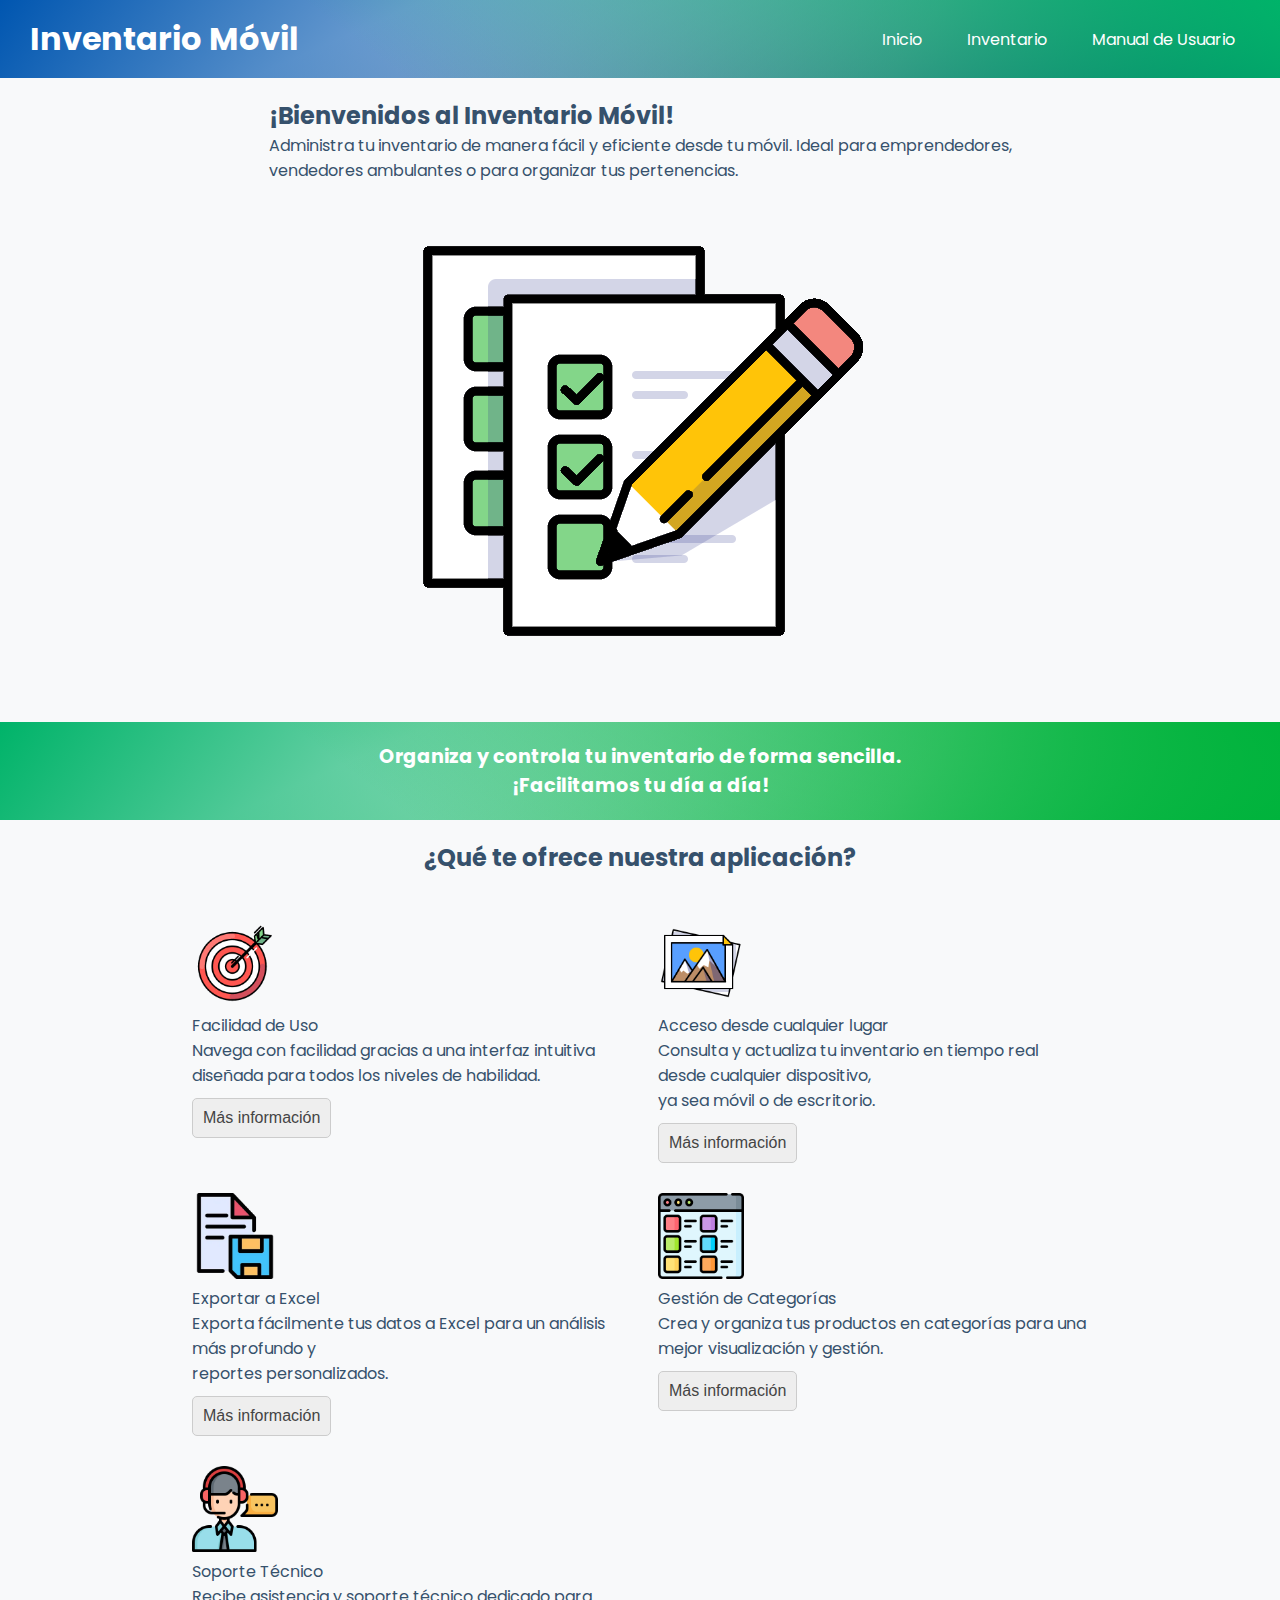
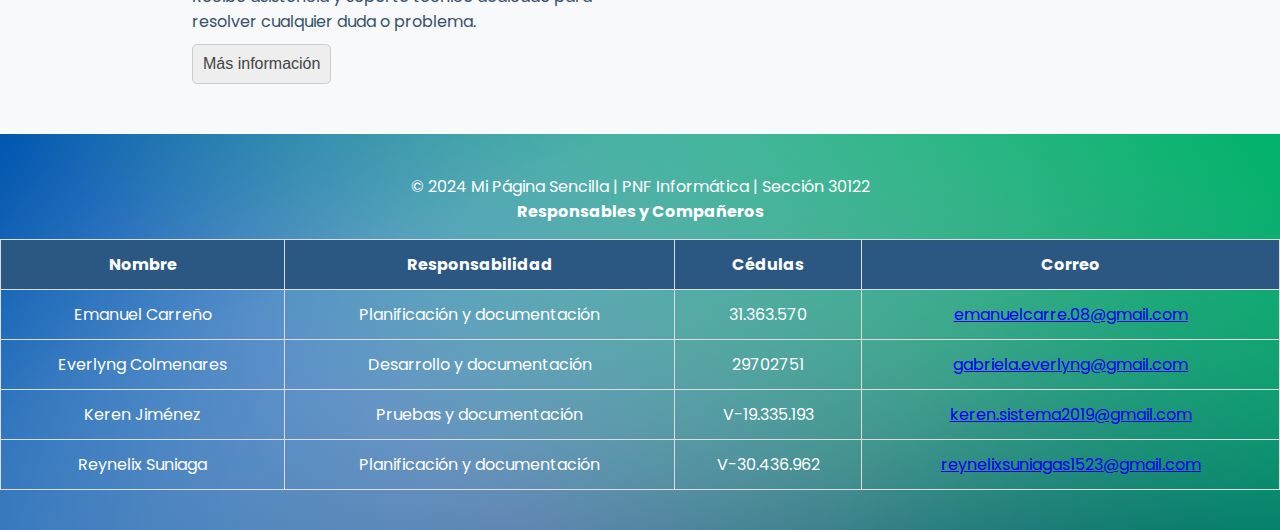
<file: index.html>
<!DOCTYPE html>
<html lang="es">
<head>
  <meta charset="UTF-8">
  <meta name="viewport" content="width=device-width, initial-scale=1.0">
  <title>Inventario Móvil</title>
  <link rel="stylesheet" href="./css/style.css">
  <link href="https://fonts.googleapis.com/css2?family=Poppins:wght@400;500;600&display=swap" rel="stylesheet">
  <link rel="icon" href="./css/images/web.ico" type="image/x-icon">
</head>

<body>
<header>
  <h1>Inventario Móvil</h1>
  <nav class="menu">
      <a href="index.html">Inicio</a>
      <a href="inventario/index.html">Inventario</a>
      <a href="manual_de_usuario.html">Manual de Usuario</a>
  </nav>
</header>

  <!-- Sección de Bienvenida -->
  <section class="bienvenida">
    <div class="container">
      <div class="right">
        <h2 class="subtitulo">¡Bienvenidos al Inventario Móvil!</h2>
        <p>
          Administra tu inventario de manera fácil y eficiente desde tu móvil. Ideal para emprendedores,<br>
          vendedores ambulantes o para organizar tus pertenencias.
        </p>
      </div>
      <div class="left">      
        <img src="css/images/inventario.png" alt="Ilustración de inventario móvil">
      </div>
    </div>
  </section>

  <!-- Banner -->
  <section class="banner">
    <p>
      Organiza y controla tu inventario de forma sencilla. <br>
      ¡Facilitamos tu día a día!
    </p>
  </section>

    <section class="features">
      <h2>¿Qué te ofrece nuestra aplicación?</h2>
      <div class="espacio-horizontal"></div>
      <div class="features-container">
        
        <article class="feature">
          <div class="feature_right">
            <figure>
              <img src="css/images/Facilidad.png" alt="Interfaz intuitiva">
              <figcaption>Facilidad de Uso</figcaption>
            </figure>
          </div>

          <div class="feature_left">
            <p>Navega con facilidad gracias a una interfaz intuitiva <br> diseñada para todos los niveles de habilidad.</p>
            <button class="accordion">Más información</button>
              <div class="accordion-description">
                <p>Con nuestra interfaz, puedes realizar tus tareas diarias sin complicaciones, haciendo que la gestión de inventario sea rápida y eficiente.</p>
            </div>
          </div>
        </article>
    
        <article class="feature">
          <div class="feature_right">
            <figure>
                <img src="css/images/acceso.png" alt="Acceso remoto">
                <figcaption>Acceso desde cualquier lugar</figcaption>
            </figure>
          </div>
          
          <div class="feature_left">
            <p>Consulta y actualiza tu inventario en tiempo real desde cualquier dispositivo,<br>  ya sea móvil o de escritorio.</p>
            <button class="accordion">Más información</button>
            <div class="accordion-description">
              <p>Accede a tu inventario en cualquier momento y lugar, lo que te permite tomar decisiones informadas y rápidas.</p>
            </div>
          </div>

        </article>
    
        <article class="feature">
          
          <div class="feature_right">
            <figure>
              <img src="css/images/exportar.png" alt="Exportar a Excel">
              <figcaption>Exportar a Excel</figcaption>
            </figure>
          </div>

          <div class="feature_left">
            <p>Exporta fácilmente tus datos a Excel para un análisis más profundo y<br>  reportes personalizados.</p>
            <button class="accordion">Más información</button>
            <div class="accordion-description">
              <p>Genera reportes detallados en formatos de Excel que te ayudarán a visualizar y analizar tu inventario de manera efectiva.</p>
            </div>
          </div>

        </article>
    
        <article class="feature">
          
          <div class="feature_right">
            <figure>
              <img src="css/images/categorias.png" alt="Gestión de categorías">
              <figcaption>Gestión de Categorías</figcaption>
            </figure>
          </div>

          <div class="feature_left">
            <p>Crea y organiza tus productos en categorías para una mejor visualización y gestión.</p>
            <button class="accordion">Más información</button>
            <div class="accordion-description">
              <p>Clasifica tus productos en categorías personalizadas para facilitar la búsqueda y <br> organización dentro de tu inventario.</p>
            </div>
            
          </div>
        </article>
    
        <article class="feature">

          <div class="feature_right">
            <figure>
              <img src="css/images/soporte.png" alt="Soporte técnico">
              <figcaption>Soporte Técnico</figcaption>
            </figure>
          </div>

          <div class="feature_left">
            <p>Recibe asistencia y soporte técnico dedicado para resolver cualquier duda o problema.</p>
            <button class="accordion">Más información</button>
            <div class="accordion-description">
              <p>Contamos con un equipo de soporte listo para ayudarte a resolver cualquier inconveniente que puedas tener con la aplicación.</p>
            </div>
          </div>

        </article>
    
      </div>
    </section>

  <script>
    document.addEventListener("DOMContentLoaded", function() {
      const accordions = document.querySelectorAll('.accordion');

      accordions.forEach(accordion => {
        accordion.addEventListener('click', function() {
          this.classList.toggle('active');
          const description = this.nextElementSibling; // Cambia 'accordion-content' a 'accordion-description'
          if (description.style.display === "block") {
            description.style.display = "none";
          } else {
            description.style.display = "block";
          }
        });
      });
    });
  </script>

  <!-- Footer -->
  <footer>
    <div class="espacio-horizontal"></div>
    <p>&copy; 2024 Mi Página Sencilla | PNF Informática | Sección 30122</p>
    
    <div class="team-info">
        <h4>Responsables y Compañeros</h4>
        <table>
            <thead>
                <tr>
                    <th>Nombre</th>
                    <th>Responsabilidad</th>
                    <th>Cédulas</th>
                    <th>Correo</th>
                </tr>
            </thead>
            <tbody>
                <tr>
                    <td>Emanuel Carreño</td>
                    <td>Planificación y documentación</td>
                    <td>31.363.570</td>
                    <td><a href="mailto:emanuelcarre.08@gmail.com">emanuelcarre.08@gmail.com</a></td>
                </tr>
                <tr>
                    <td>Everlyng Colmenares</td>
                    <td>Desarrollo y documentación</td>
                    <td>29702751</td>
                    <td><a href="mailto:gabriela.everlyng@gmail.com">gabriela.everlyng@gmail.com</a></td>
                </tr>
                <tr>
                    <td>Keren Jiménez</td>
                    <td>Pruebas y documentación</td>
                    <td>V-19.335.193</td>
                    <td><a href="mailto:keren.sistema2019@gmail.com">keren.sistema2019@gmail.com</a></td>
                </tr>
                <tr>
                    <td>Reynelix Suniaga</td>
                    <td>Planificación y documentación</td>
                    <td>V-30.436.962</td>
                    <td><a href="mailto:reynelixsuniagas1523@gmail.com">reynelixsuniagas1523@gmail.com</a></td>
                </tr>
            </tbody>
        </table>
    </div>

    <div class="espacio-horizontal"></div>
  </footer>
</body>
</html>
</file>
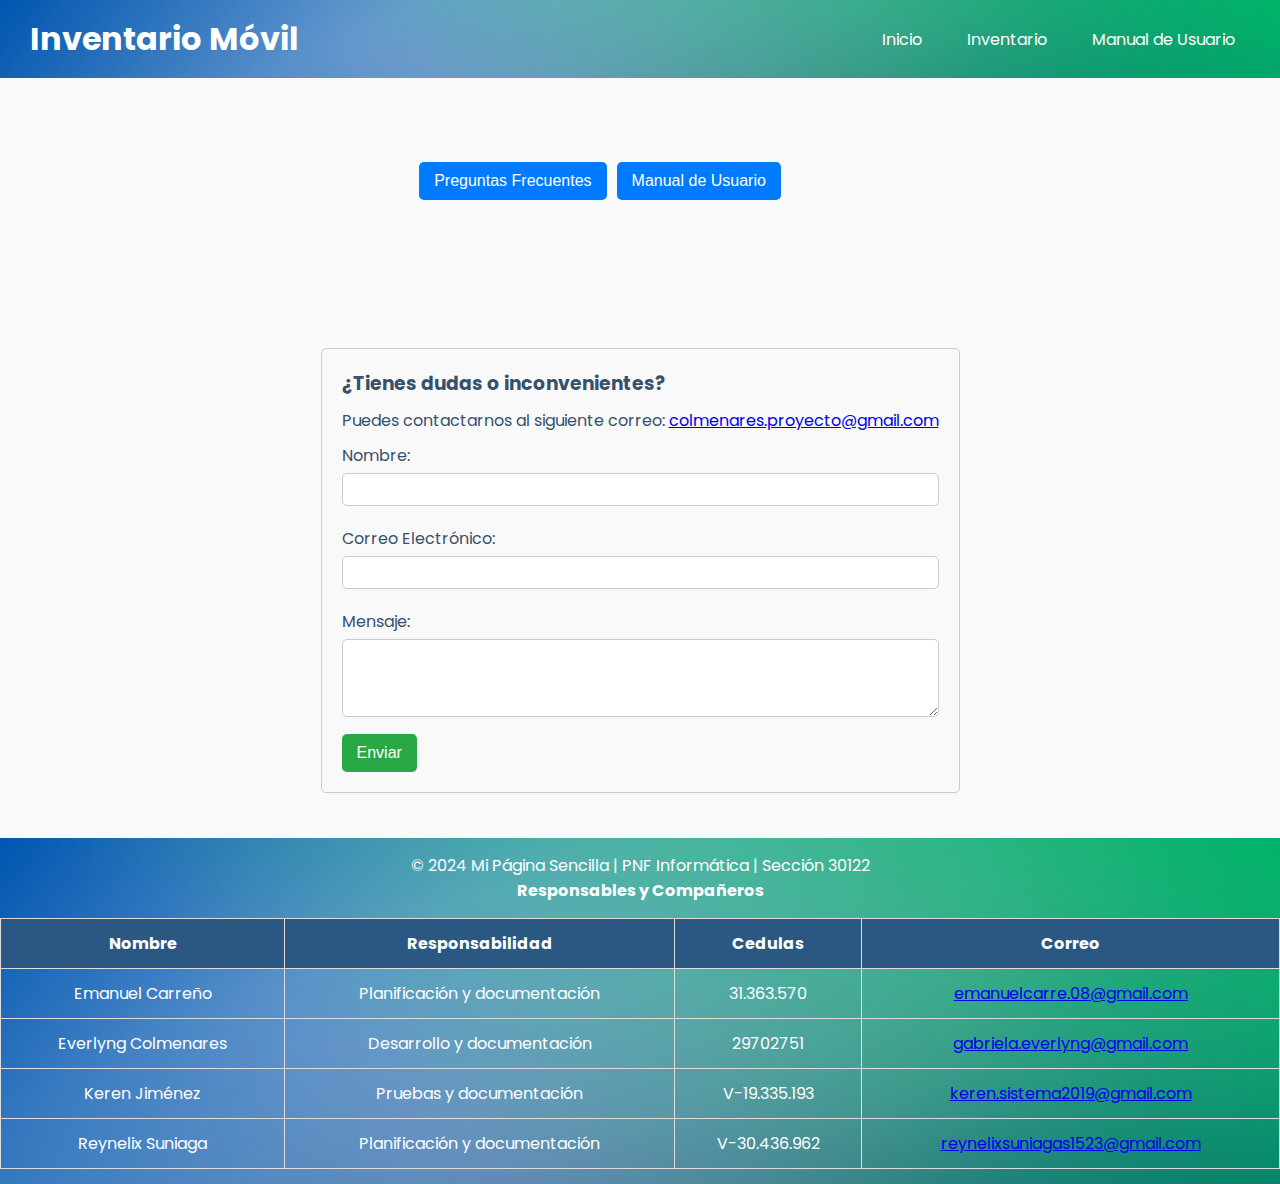
<file: manual_de_usuario.html>
<!DOCTYPE html>
<html lang="es">
<head>
  <meta charset="UTF-8">
  <meta name="viewport" content="width=device-width, initial-scale=1.0">
  <title>Inventario Móvil</title>
  <link rel="stylesheet" href="./css/style.css">
  <link href="https://fonts.googleapis.com/css2?family=Poppins:wght@400;500;600&display=swap" rel="stylesheet">
  <link rel="icon" href="./css/images/web.ico" type="image/x-icon">
  
  <style>
      .accordion {
          background-color: #eee;
          border: 1px solid #ccc;
          border-radius: 5px;
          margin: 10px 0;
      }
      .accordion-button {
          background-color: #f1f1f1;
          cursor: pointer;
          padding: 10px;
          text-align: left;
          border: none;
          outline: none;
          transition: background-color 0.3s;
          width: 100%;
          font-size: 16px;
      }
      .accordion-button:hover {
          background-color: #ddd;
      }
      .accordion-content {
          padding: 0 10px;
          display: none;
          overflow: hidden;
          background-color: white;
      }
  </style>
  
  <script>
      function toggleAccordion(button) {
          const content = button.nextElementSibling;
          content.style.display = content.style.display === 'block' ? 'none' : 'block';
      }

      function showSection(id) {
          document.querySelectorAll('.section').forEach(section => {
              section.style.display = 'none';
          });
          document.getElementById(id).style.display = 'block';
      }
  </script>
</head>
<body>

<header>
  <h1>Inventario Móvil</h1>
  <nav class="menu">
      <a href="index.html">Inicio</a>
      <a href="inventario/index.html">Inventario</a>
      <a href="manual_de_usuario.html">Manual de Usuario</a>
  </nav>
</header>

<div class="container">
    <br>
    <div class="container">
        <button class="btn" onclick="showSection('faq')">Preguntas Frecuentes</button>
        <button class="btn" onclick="showSection('manual')">Manual de Usuario</button>
        <div class="espacio-horizontal">
            <br><br><br><br><br>
        </div>
    </div>
    
    <br>
    <div class="espacio-horizontal"></div>
    
    <div id="faq" class="section" style="display: none;">
        <h2>Preguntas Frecuentes</h2>
        
        <div class="accordion">
            <button class="accordion-button" onclick="toggleAccordion(this)">¿Cómo agrego un producto?</button>
            <div class="accordion-content">
                <p>Puedes agregar un producto utilizando el botón "Agregar fila" en la tabla de inventario.</p>
            </div>
        </div>
        
        <div class="accordion">
            <button class="accordion-button" onclick="toggleAccordion(this)">¿Cómo exporto el inventario?</button>
            <div class="accordion-content">
                <p>Presiona el botón "Exportar a Excel" y el archivo se generará automáticamente.</p>
            </div>
        </div>
        
        <div class="accordion">
            <button class="accordion-button" onclick="toggleAccordion(this)">¿Qué hago si no puedo encontrar un producto en la tabla?</button>
            <div class="accordion-content">
                <p>Utiliza la función de búsqueda en la parte superior de la tabla para filtrar los productos por nombre o categoría.</p>
            </div>
        </div>

        <div class="accordion">
            <button class="accordion-button" onclick="toggleAccordion(this)">¿Cómo edito la información de un producto existente?</button>
            <div class="accordion-content">
                <p>Selecciona el producto que deseas editar y haz clic en el botón "Editar". Realiza los cambios necesarios y guarda los cambios.</p>
            </div>
        </div>

        <div class="accordion">
            <button class="accordion-button" onclick="toggleAccordion(this)">¿Es posible eliminar un producto del inventario?</button>
            <div class="accordion-content">
                <p>Sí, selecciona el producto que deseas eliminar y haz clic en el botón "Eliminar". Confirma la acción para eliminar el producto.</p>
            </div>
        </div>

        <div class="accordion">
            <button class="accordion-button" onclick="toggleAccordion(this)">¿Cómo actualizo los precios de los productos?</button>
            <div class="accordion-content">
                <p>Puedes actualizar los precios seleccionando el producto y haciendo clic en "Editar". Asegúrate de guardar los cambios.</p>
            </div>
        </div>

        <div class="accordion">
            <button class="accordion-button" onclick="toggleAccordion(this)">¿Puedo agregar más de una categoría al mismo tiempo?</button>
            <div class="accordion-content">
                <p>No, actualmente solo puedes agregar una categoría a la vez. Sin embargo, puedes repetir el proceso para agregar más categorías.</p>
            </div>
        </div>

        <div class="accordion">
            <button class="accordion-button" onclick="toggleAccordion(this)">¿Qué formatos de archivo admite la exportación?</button>
            <div class="accordion-content">
                <p>El inventario se puede exportar a un archivo de Excel (.xlsx). Asegúrate de tener un programa compatible para abrirlo.</p>
            </div>
        </div>

        <div class="accordion">
            <button class="accordion-button" onclick="toggleAccordion(this)">¿Cómo realizo un cálculo de inventario total?</button>
            <div class="accordion-content">
                <p>Selecciona los productos que deseas incluir en el cálculo y haz clic en el botón "Calcular". El total se mostrará en la parte inferior.</p>
            </div>
        </div>

        <div class="accordion">
            <button class="accordion-button" onclick="toggleAccordion(this)">¿Hay algún límite en la cantidad de productos que puedo agregar?</button>
            <div class="accordion-content">
                <p>No hay un límite específico, pero el rendimiento puede verse afectado si hay demasiados productos en la tabla.</p>
            </div>
        </div>
    </div>
    
    <div id="manual" class="section" style="display: none;">
        <h2>Manual de Usuario</h2>
        <p><strong>1. Inicio</strong></p>
        <p>La página  "Inventario Móvil"</b> está diseñada para ayudar a emprendedores, vendedores ambulantes y cualquier persona que necesite organizar su inventario de manera sencilla y eficiente. </p>
        
        <p><strong>2. Gestión de Inventario</strong></p>
        <p>Cómo agregar, editar y eliminar productos en la tabla de inventario.</p>
        
        <p><strong>3. Agregar Categoría</strong></p>
        <p>Para agregar una nueva categoría, utiliza el botón <b>"Agregar categoría"</b> y sigue las instrucciones en pantalla para ingresar los detalles de la categoría.</p>
        
        <p><strong>4. Agregar Fila</strong></p>
        <p>Haz clic en <b>"Agregar fila"</b> para incluir un nuevo producto en la tabla de inventario. Completa todos los campos requeridos y guarda los cambios.</p>
        
        <p><strong>5. Agregar Columna</strong></p>
        <p>Si necesitas añadir una nueva columna a la tabla, selecciona <b>"Agregar columna"</b> y elige el tipo de datos que deseas incluir, como precios o descripciones adicionales.</p>
        
        <p><strong>6. Calcular</strong></p>
        <p>Para calcular totales, selecciona los productos que deseas incluir y presiona el botón <b>"Calcular"</b>. Los totales se mostrarán en la parte inferior de la tabla.</p>
        
        <p><strong>7. Exportación</strong></p>
        <p>Para exportar el inventario a un archivo de Excel, haz clic en el botón <b>"Exportar a Excel"</b>. Asegúrate de verificar que todos los datos estén correctos antes de realizar la exportación.</p>
    </div>

</div>
<div class="espacio-horizontal"></div>

<div class="container">
    <div class="contact-section">
        <h3>¿Tienes dudas o inconvenientes?</h3>
        <p>Puedes contactarnos al siguiente correo: <a href="mailto:colmenares.proyecto@gmail.com">colmenares.proyecto@gmail.com</a></p>
            <form id="contact-form" action="email_send.php" method="POST">
                <label for="name">Nombre:</label>
                <input type="text" id="name" name="name" required>
                
                <label for="email">Correo Electrónico:</label>
                <input type="email" id="email" name="email" required>
                
                <label for="message">Mensaje:</label>
                <textarea id="message" name="message" rows="4" required></textarea>
                
                <button type="submit">Enviar</button>
            </form>
    </div>
</div>
<div class="espacio-horizontal"></div>

<footer>
    <p>&copy; 2024 Mi Página Sencilla | PNF Informática | Sección 30122</p>
    <div class="team-info">
        <h4>Responsables y Compañeros</h4>
        <table>
            <thead>
                <tr>
                    <th>Nombre</th>
                    <th>Responsabilidad</th>
                    <th>Cedulas</th>
                    <th>Correo</th>
                </tr>
            </thead>
            <tbody>
                <tr>
                    <td>Emanuel Carreño</td>
                    <td>Planificación y documentación</td>
                    <td>31.363.570</td>
                    <td><a href="mailto:emanuelcarre.08@gmail.com">emanuelcarre.08@gmail.com</a></td>
                </tr>
                <tr>
                    <td>Everlyng Colmenares</td>
                    <td>Desarrollo y documentación</td>
                    <td>29702751</td>
                    <td><a href="mailto:gabriela.everlyng@gmail.com">gabriela.everlyng@gmail.com</a></td>
                </tr>
                <tr>
                    <td>Keren Jiménez</td>
                    <td>Pruebas y documentación</td>
                    <td>V-19.335.193</td>
                    <td><a href="mailto:keren.sistema2019@gmail.com">keren.sistema2019@gmail.com</a></td>
                </tr>
                <tr>
                    <td>Reynelix Suniaga</td>
                    <td>Planificación y documentación</td>
                    <td>V-30.436.962</td>
                    <td><a href="mailto:reynelixsuniagas1523@gmail.com">reynelixsuniagas1523@gmail.com</a></td>
                </tr>
            </tbody>
        </table>
    </div>
</footer>

</body>
</html>
</file>
<file: css/style.css>
/* Variables CSS */
:root {
    --primary-color: #3096b5;
    --hover-color: #267a91;
    --background-color: #f8f9fa;
    --text-color: #36516c;
    --header-bg: #2b5882;
}

/* Estilos Generales */
* {
    box-sizing: border-box;
    margin: 0;
    padding: 0;
}

body {
    font-family: 'Poppins', sans-serif;
    background-color: var(--background-color);
    color: var(--text-color);
    overflow-x: hidden;
}

/* Header */
header {
    background: linear-gradient(217deg, rgba(0, 179, 105, 1), rgba(255,0,0,0) 70.71%),
                linear-gradient(127deg, rgba(0, 86, 176, 1), rgba(0,255,0,0) 70.71%),
                linear-gradient(336deg, rgb(11, 58, 108), rgba(0,0,255,0) 70.71%);
    color: #fff;
    display: flex;
    align-items: center;
    justify-content: space-between;
    padding: 15px 30px;
}

.menu {
    display: flex;
    gap: 15px;
}

.menu a {
    color: #fff;
    text-decoration: none;
    padding: 10px 15px;
    transition: background-color 0.3s, color 0.3s;
    border-radius: 5px;
}

.menu ul {
    list-style: none;
    padding: 0;
    margin: 0;
}

button {
    background-color: var(--primary-color);
    color: white;
    border: none;
    padding: 12px 20px;
    font-size: 16px;
    cursor: pointer;
    border-radius: 5px;
    transition: background-color 0.3s ease-in-out;
}

button:hover {
    background-color: var(--hover-color);
}

button:focus {
    outline: none;
    box-shadow: 0 0 5px rgba(48, 150, 181, 0.7); 
}

.content {
    flex-wrap: wrap;
    align-items: center;
    justify-content: center;
    padding: 40px;
}

/* Contenedores Generales */
.container {
    display: flex;
    flex-wrap: wrap;
    align-items: center;
    justify-content: center;
    padding: 20px;
}

/* Secciones */
.section {
    padding: 20px 60px;
    margin-bottom: 20px;
    background: #ffffff; 
    border-radius: 8px;
    box-shadow: 0 2px 10px rgba(0, 0, 0, 0.1);
}

/* Banner */
.banner {
    background: linear-gradient(217deg, rgb(0, 179, 60), rgba(255,0,0,0) 70.71%),
                linear-gradient(127deg, rgba(0, 179, 105, 1), rgba(0,255,0,0) 70.71%),
                linear-gradient(336deg, rgb(0, 179, 60), rgba(0,0,255,0) 70.71%);
    color: #fff;
    text-align: center;
    padding: 20px;
    font-size: 1.2em;
    font-weight: bold;
}

/* Tabla de Inventario */
.table-container {
    overflow-x: auto;
}

table {
    width: 100%;
    border-collapse: collapse;
    margin-top: 15px;
}

th, td {
    border: 1px solid #ddd;
    padding: 12px;
    text-align: center;
}

th {
    background-color: var(--header-bg);
    color: white;
}

tfoot th {
    background-color: #f4f4f4;
    color: var(--header-bg);
}

.delete-row {
    background-color: rgba(9, 28, 46, 0);
    color: rgba(255, 255, 255, 0);
    border: none;
    padding: 0;
}

.delete-column {
    background-color: rgba(9, 28, 46, 0);
    color: rgba(255, 255, 255, 0);
    border: none;
}

.category-select {
    border: none;
    width: 100%;
    padding: 10px;
    border-radius: 5px;
    background-color: var(--background-color);
}

.category-select::-ms-expand {
    display: none;
}

/* Botón de eliminar fila */
.delete-row-btn {
    background-color: #e74c3c; 
    padding: 5px 10px;
    font-size: 14px;
    border-radius: 3px;
    color: white;
}

.delete-row-btn:hover {
    background-color: #c0392b;
}

/* Categorías */
#category {
    margin-bottom: 20px;
}

#add-category-input {
    padding: 8px;
    width: 250px;
    border: 1px solid #ccc;
    border-radius: 5px;
}

.category-container {
    display: flex;
    flex-wrap: wrap;
    gap: 10px;
}

.category-item {
    display: flex;
    align-items: center;
    gap: 10px;
    background-color: #4ea69f96;
    padding: 8px;
    border-radius: 5px;
    margin: 5px 0;
    box-shadow: 0 2px 5px rgba(0, 0, 0, 0.2);
}

.delete-category-btn {
    background-color: rgba(231, 76, 60, 0.7);
    color: white;
    padding: 3px 8px;
    border-radius: 10px;
    font-size: 10px;
    transition: background-color 0.3s ease, transform 0.3s ease;
}

.delete-category-btn:hover {
    background-color: rgba(192, 57, 43, 0.9);
    transform: scale(1.05);
}

/* Responsividad */
@media (max-width: 768px) {
    header {
        flex-direction: column;
        text-align: center;
    }

    .menu {
        flex-direction: column;
        gap: 10px;
        margin-top: 10px;
    }

    button {
        width: 100%;
    }

    table {
        font-size: 14px;
    }
}

/* Estilos de las características */
.features{
    padding: 20px 15% 20px 15%;
}
.features h2 {
    text-align: center; /* Centra el texto */
    margin-bottom: 20px; /* Espacio inferior */
}

.features-container {
    display: flex;
    flex-wrap: wrap;
    justify-content: space-between;
}

.feature {
    width: 48%;
    margin-bottom: 20px;
}
fe

.feature_right {
    flex: 1; /* Tomar espacio disponible */
    text-align: center; /* Centrar contenido */
}

.feature_right img {
    max-width: 20%; /* Imagen responsiva */
    height: auto; /* Mantener proporciones de la imagen */
}
.accordion {
    background-color: #eee;
    color: #444;
    cursor: pointer;
    padding: 10px;
    border: none;
    text-align: left;
    outline: none;
    font-size: 16px;
    margin-top: 10px;
}

.accordion-description {
    display: none;
    padding: 10px;
    background-color: #f1f1f1;
}

.accordion.active, .accordion:hover {
    background-color: #ccc;
}

/* Sección de FAQ */
.accordion {
    background-color: #eee;
    border: 1px solid #ccc;
    border-radius: 5px;
    margin: 10px 0;
}

.accordion-button {
    color: #5e758d;
    background-color: #f1f1f1;
    cursor: pointer;
    padding: 10px;
    text-align: left;
    border: none;
    outline: none;
    transition: background-color 0.3s;
    width: 100%;
    font-size: 16px;
}

.accordion-button:hover {
    background-color: #ddd;
}

.accordion-content {
    padding: 0 10px;
    display: none;
    overflow: hidden;
    background-color: white;
}

.section {
    display: none;
    margin-top: 20px;
    padding: 15px;
    border: 1px solid #ddd;
    border-radius: 5px;
}

.btn {
    padding: 10px 15px;
    margin: 5px;
    border: none;
    background: #007BFF;
    color: white;
    cursor: pointer;
    border-radius: 5px;
}

.btn:hover {
    background: #0056b3;
}

/* Clase para espacio horizontal */
.espacio-horizontal {
    width: 40px; 
    display: inline-block; 
}

.espacio-gigante {
    width: 1000px;
    display: inline-block; 
}

/* Footer */
footer {
    background: linear-gradient(217deg, rgba(0, 179, 105, 1), rgba(255,0,0,0) 70.71%),
                linear-gradient(127deg, rgba(0, 86, 176, 1), rgba(0,255,0,0) 70.71%),
                linear-gradient(336deg, rgb(11, 58, 108), rgba(0,0,255,0) 70.71%);
    color: white;
    text-align: center;
    padding: 15px 0;
    position: relative;
    bottom: 0;
    width: 100%;
}

.contact-section {
    margin-top: 20px;
    padding: 20px;
    border: 1px solid #ccc;
    border-radius: 5px;
    background-color: #f9f9f9;
}

.contact-section h3 {
    margin-bottom: 10px;
}

.contact-section label {
    display: block;
    margin: 10px 0 5px;
}

.contact-section input,
.contact-section textarea {
    width: 100%;
    padding: 8px;
    border: 1px solid #ccc;
    border-radius: 5px;
    margin-bottom: 10px;
}

.contact-section button {
    padding: 10px 15px;
    border: none;
    border-radius: 5px;
    background-color: #28a745;
    color: white;
    cursor: pointer;
}

.contact-section button:hover {
    background-color: #218838;
}
</file>
